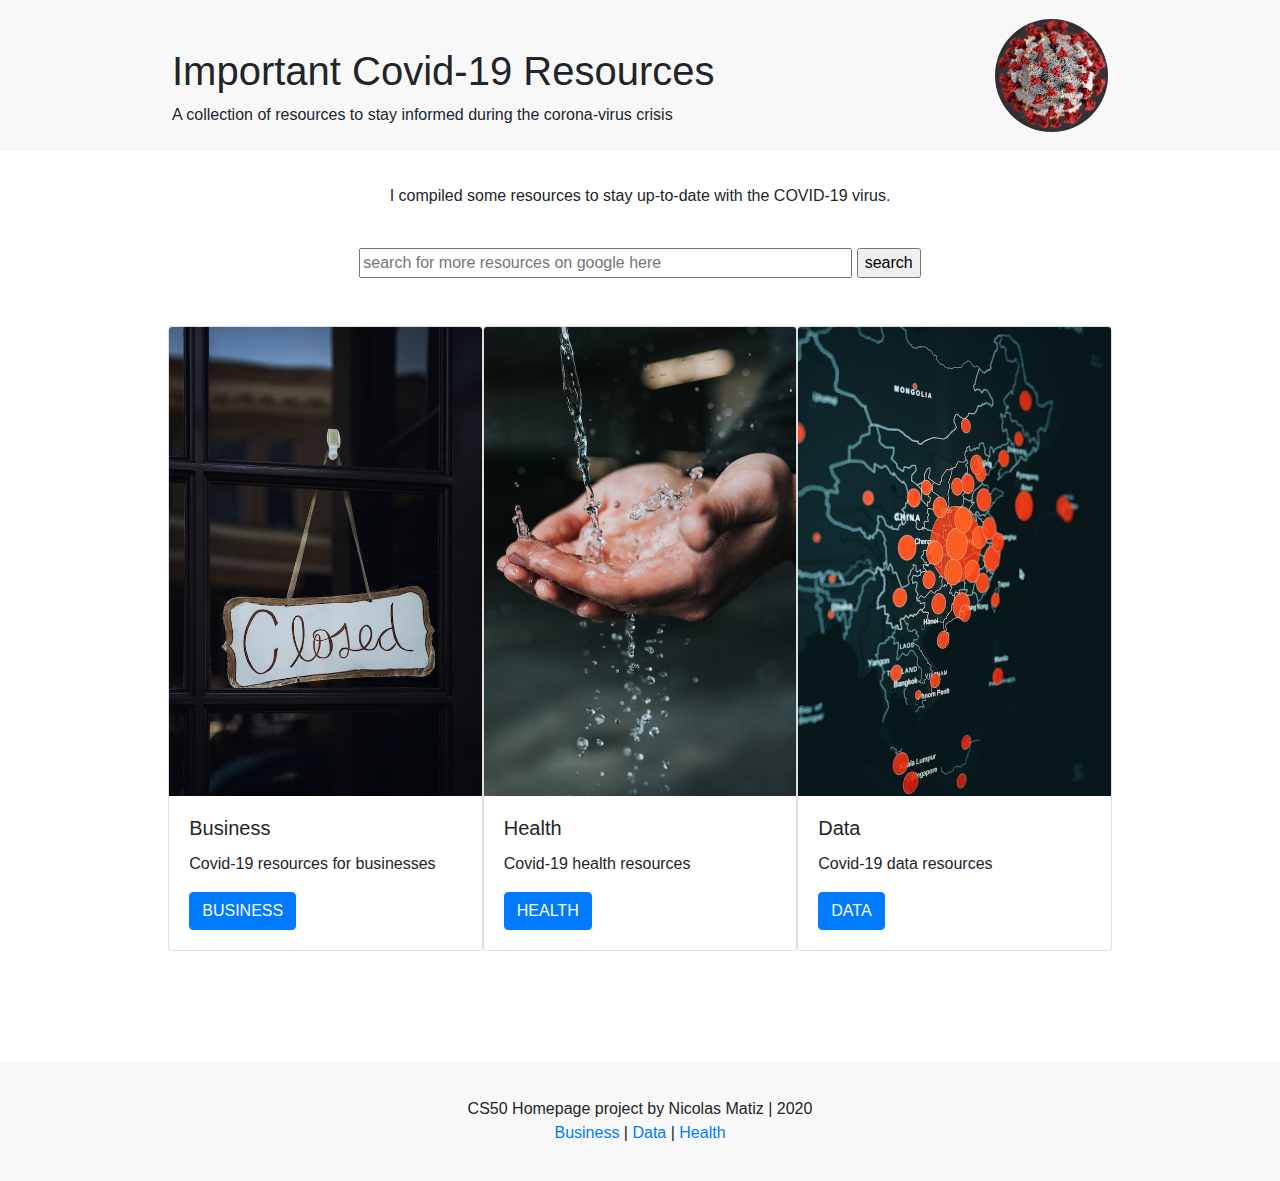
<file: pset8/homepage/index.html>
<!DOCTYPE html>

<html lang="en">
    <head>
        <link href="https://stackpath.bootstrapcdn.com/bootstrap/4.1.3/css/bootstrap.min.css" rel="stylesheet">
        <link href="styles.css" rel="stylesheet">
        <title>Resources for Covid-19</title>
        <link rel="icon" type="image/png" href="/images/corona-img-small.png">
    </head>

    <!--add jQuery-->
    <script src="https://ajax.googleapis.com/ajax/libs/jquery/3.4.1/jquery.min.js"></script>

    <!--Google search-->
    <script>
        // perform google search from query
        function googleSearch(){
            let query = document.getElementById("searchText").value;
            let url = 'https://www.google.com/search?q=' + query
            let win = window.open(url, '_blank');
            win.focus();
        }

        // prevent hitting enter from reloading page
        $(document).ready(function(){
            document.getElementById('searchForm').addEventListener('submit', function(e) {
                e.preventDefault();
            }, false);
        });

        // when hitting enter, trigger search button
        $(document).ready(function(){
            var node = document.getElementById("searchText");
            node.addEventListener("keyup", function(event) {
                if (event.keyCode === 13) {
                    event.preventDefault();
                    document.getElementById("btn-search").click();
                }
            });
        });
    </script>

    <body>

        <div class="fixed-top" id="navbarHeader">

            <div class="navbar shadow-sm top-bar">
                <div>&nbsp;</div>

                <div class="home-title">
                    <h1>Important Covid-19 Resources</h1>
                    <p>A collection of resources to stay informed during the corona-virus crisis</p>
                </div>

                <div class="img-cont" style="">
                    <a href="/index.html">
                        <img id="home-btn-corona" src="images/corona-img-small.png" alt="covid-19 molecular image courtesy of unsplash photos">
                    </a>
                </div>
            </div>
        </div>
        <div class="container">
            <div class="spacer">
                <p>&nbsp;</p>
                <br><br><br>
            </div>

            <div class="center-text">
                <br><br><br><p>I compiled some resources to stay up-to-date with the COVID-19 virus.</p><br>
                <form id="searchForm">
                    <input type="text" value="" size="50" id="searchText" placeholder="search for more resources on google here">
                    <input type="button" onclick="googleSearch()" value="search" id="btn-search">
                </form>
                <br><br>
            </div>

            <div class="home-body">
                <div id="Business" class="img-card card">
                    <a href="/business.html">
                        <img class="card-img-top" src="images/virus-business.jpg" alt="image of business closing down">
                    </a>
                    <div class="card-body">
                        <h5 class="card-title">Business</h5>
                        <p class="card-text">Covid-19 resources for businesses</p>
                        <a href="/business.html" class="btn btn-primary"><span class="btn-lbl">BUSINESS</span></a>
                    </div>
                </div>

                <div id="Health" class="img-card card">
                    <a href="/health.html">
                        <img class="card-img-top" src="images/virus-hands.jpg" alt="image of hands washing under water">
                    </a>
                    <div class="card-body">
                        <h5 class="card-title">Health</h5>
                        <p class="card-text">Covid-19 health resources</p>
                        <a href="/health.html" class="btn btn-primary"><span class="btn-lbl">HEALTH</span></a>
                    </div>
                </div>

                <div id="Data" class="img-card card">
                    <a href="/data.html">
                        <img class="card-img-top" src="images/virus-data.jpg" alt="image of covid19 chart">
                    </a>
                    <div class="card-body">
                        <h5 class="card-title">Data</h5>
                        <p class="card-text">Covid-19 data resources</p>
                        <a href="/data.html" class="btn btn-primary"><span class="btn-lbl">DATA</span></a>
                    </div>
                </div>

            </div>

            <div class="spacer">
                <p>&nbsp;</p>
                <br><br><br>
            </div>

        </div>

        <footer id="footer">
            <br>CS50 Homepage project by Nicolas Matiz | 2020<br>
            <p><a href="/business.html">Business</a> | <a href="/data.html">Data</a> | <a href="/health.html">Health</a></p>
        </footer>

    </body>
</html>
</file>
<file: pset8/homepage/styles.css>
.home-title{
    padding-top:5%;
    /*padding-left: 8%;*/
}
.img-cont img{
    max-width:50%;
    border-radius:100px;
}
.img-cont{
    position:relative;
    margin-left:auto;
    margin-right:auto;
}
#home-btn-corona{
    transition: opacity 1s;
}
#home-btn-corona:hover{
    opacity:0.5;
}
.home-body{
    display:grid;
    grid-template-columns: 1fr 1fr 1fr;
    grid-template-rows: 1fr;
    width:85%;
    margin-left:auto;
    margin-right:auto;
}
.top-bar{
    display:grid;
    grid-template-columns: .5fr 2.5fr 1fr;
    grid-template-rows: 1fr;
    background-color:#f8f8f8;
    /*opacity:0.8;*/
    position: relative; width: 100%; height: 100%; top: 0; left: 0;;
}
.center-text{
    text-align:center;
}
.img-card img{
    transition: opacity 1s;
}
.img-card img:hover{
    opacity:0.5;
}
#footer{
    background-color:#f8f8f8;
    text-align:center;
    min-height:75px;
    padding:10px 10px 20px 10px;
}
</file>
